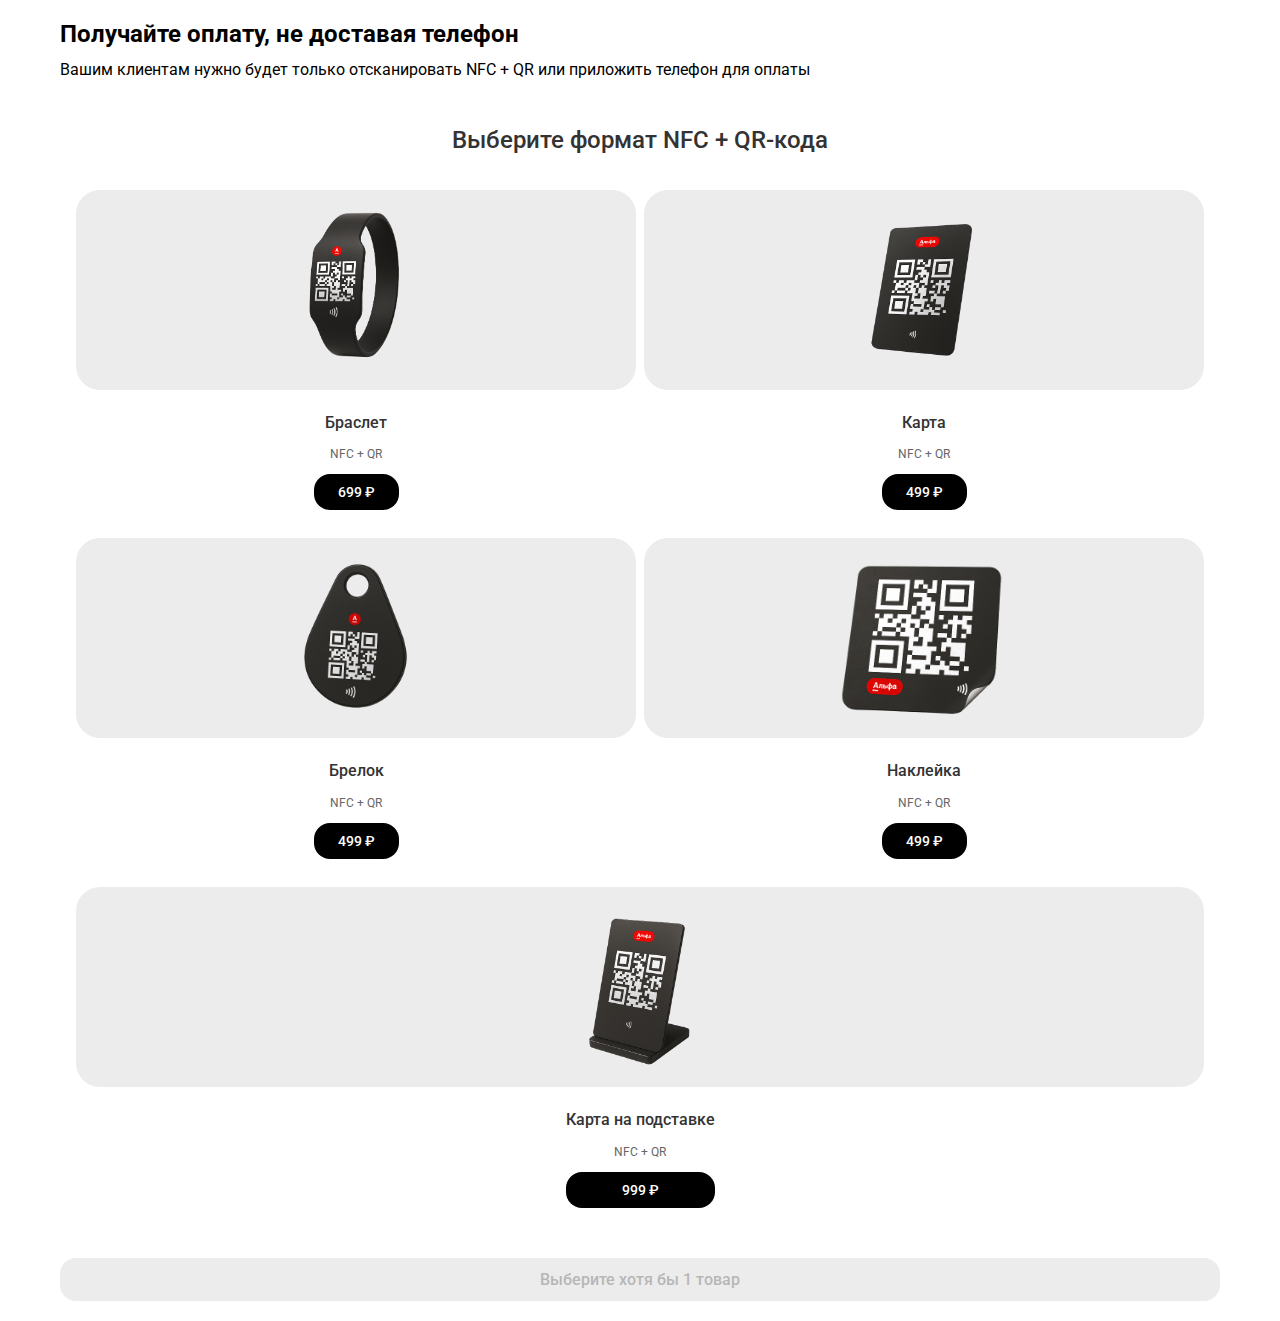
<file: index.html>
<!DOCTYPE html>
<html lang="ru">
<head>
    <meta charset="UTF-8">
    <meta name="viewport" content="width=device-width, initial-scale=1.0">
    <title>Выберите формат NFC + QR-кода</title>
    <link href="https://fonts.googleapis.com/css2?family=Roboto:wght@400;500;700&display=swap" rel="stylesheet">
    <link rel="stylesheet" href="style.css">
    
    <!-- Google Analytics (GA4) -->
    <script async src="https://www.googletagmanager.com/gtag/js?id=G-VNG605KE2R"></script>
    <script>
        window.dataLayer = window.dataLayer || [];
        function gtag(){dataLayer.push(arguments);}
        gtag('js', new Date());
        gtag('config', 'G-VNG605KE2R');
    </script>
    
    <!-- Yandex Metrika -->
    <script type="text/javascript">
        (function(m,e,t,r,i,k,a){m[i]=m[i]||function(){(m[i].a=m[i].a||[]).push(arguments)};
        m[i].l=1*new Date();
        for (var j = 0; j < document.scripts.length; j++) {if (document.scripts[j].src === r) { return; }}
        k=e.createElement(t),a=e.getElementsByTagName(t)[0],k.async=1,k.src=r,a.parentNode.insertBefore(k,a)})
        (window, document, "script", "https://mc.yandex.ru/metrika/tag.js", "ym");
        ym(96171108, "init", {
            clickmap:true,
            trackLinks:true,
            accurateTrackBounce:true,
            webvisor:true
        });
    </script>
    <noscript><div><img src="https://mc.yandex.ru/watch/96171108" style="position:absolute; left:-9999px;" alt="" /></div></noscript>
    
    <!-- МГНОВЕННАЯ ПРОВЕРКА ЗАВЕРШЕНИЯ ФЛОУ -->
    <script>
        (function() {
            // Проверяем состояние флоу ДО загрузки страницы
            try {
                const flowCompleted = 
                    localStorage.getItem('6245_flow_completed') ||
                    sessionStorage.getItem('6245_flow_completed') ||
                    document.cookie.includes('6245_flow_completed=true');
                    
                if (flowCompleted) {
                    console.log('Флоу уже завершен - мгновенное перенаправление');
                    
                    // Мгновенно перенаправляем БЕЗ отображения страницы
                    window.location.replace('stub.html');
                    
                    // Дополнительная защита - скрываем body
                    document.addEventListener('DOMContentLoaded', function() {
                        document.body.style.display = 'none';
                    });
                    
                    // Если по какой-то причине не сработало - принудительно перенаправляем
                    setTimeout(function() {
                        window.location.href = 'stub.html';
                    }, 100);
                }
            } catch (error) {
                console.log('Ошибка проверки флоу:', error);
            }
        })();
    </script>
</head>
<body>
    <!-- ЗАЩИТА ОТ МЕЛЬКАНИЯ КОНТЕНТА -->
    <script>
        // Еще одна проверка в начале body
        (function() {
            try {
                const flowCompleted = 
                    localStorage.getItem('6245_flow_completed') ||
                    sessionStorage.getItem('6245_flow_completed') ||
                    document.cookie.includes('6245_flow_completed=true');
                    
                if (flowCompleted) {
                    // Немедленно скрываем всю страницу
                    document.body.style.display = 'none';
                    document.body.style.visibility = 'hidden';
                    
                    // Принудительно перенаправляем
                    window.location.replace('stub.html');
                    return;
                }
            } catch (error) {
                console.log('Ошибка проверки в body:', error);
            }
        })();
    </script>
    
    <div class="container">
        <div class="text-block">
            <h2 class="text-block-title">Получайте оплату, не&nbsp;доставая телефон</h2>
            <p class="text-block-description">Вашим клиентам нужно будет только отсканировать NFC + QR или приложить телефон для оплаты</p>
        </div>
        
        <h1 class="title">Выберите формат NFC + QR-кода</h1>
        
        <div class="products-grid">
            <!-- Браслет -->
            <div class="product-card">
                <div class="product-image-container">
                    <img src="images/bracelet.png" alt="Браслет">
                </div>
                <div class="product-info">
                    <h3 class="product-title">Браслет</h3>
                    <p class="product-features">NFC + QR</p>
                    <button class="product-button" data-product="bracelet" data-price="699" data-state="price">
                        699 ₽
                    </button>
                </div>
            </div>

            <!-- Карта -->
            <div class="product-card">
                <div class="product-image-container">
                    <img src="images/card.png" alt="Карта">
                </div>
                <div class="product-info">
                    <h3 class="product-title">Карта</h3>
                    <p class="product-features">NFC + QR</p>
                    <button class="product-button" data-product="card" data-price="499" data-state="price">
                        499 ₽
                    </button>
                </div>
            </div>

            <!-- Брелок -->
            <div class="product-card">
                <div class="product-image-container">
                    <img src="images/trinket.png" alt="Брелок">
                </div>
                <div class="product-info">
                    <h3 class="product-title">Брелок</h3>
                    <p class="product-features">NFC + QR</p>
                    <button class="product-button" data-product="trinket" data-price="499" data-state="price">
                        499 ₽
                    </button>
                </div>
            </div>

            <!-- Наклейка -->
            <div class="product-card">
                <div class="product-image-container">
                    <img src="images/sticker.png" alt="Наклейка">
                </div>
                <div class="product-info">
                    <h3 class="product-title">Наклейка</h3>
                    <p class="product-features">NFC + QR</p>
                    <button class="product-button" data-product="sticker" data-price="499" data-state="price">
                        499 ₽
                    </button>
                </div>
            </div>

            <!-- Карта на подставке -->
            <div class="product-card product-card-wide">
                <div class="product-image-container">
                    <img src="images/stand.png" alt="Карта на подставке">
                </div>
                <div class="product-info">
                    <h3 class="product-title">Карта на подставке</h3>
                    <p class="product-features">NFC + QR</p>
                    <button class="product-button" data-product="stand" data-price="999" data-state="price">
                        999 ₽
                    </button>
                </div>
            </div>
        </div>

        <button class="continue-button" id="continueButton" disabled>
            Выберите хотя бы 1 товар
        </button>
    </div>

    <script src="script.js"></script>
</body>
</html>
</file>
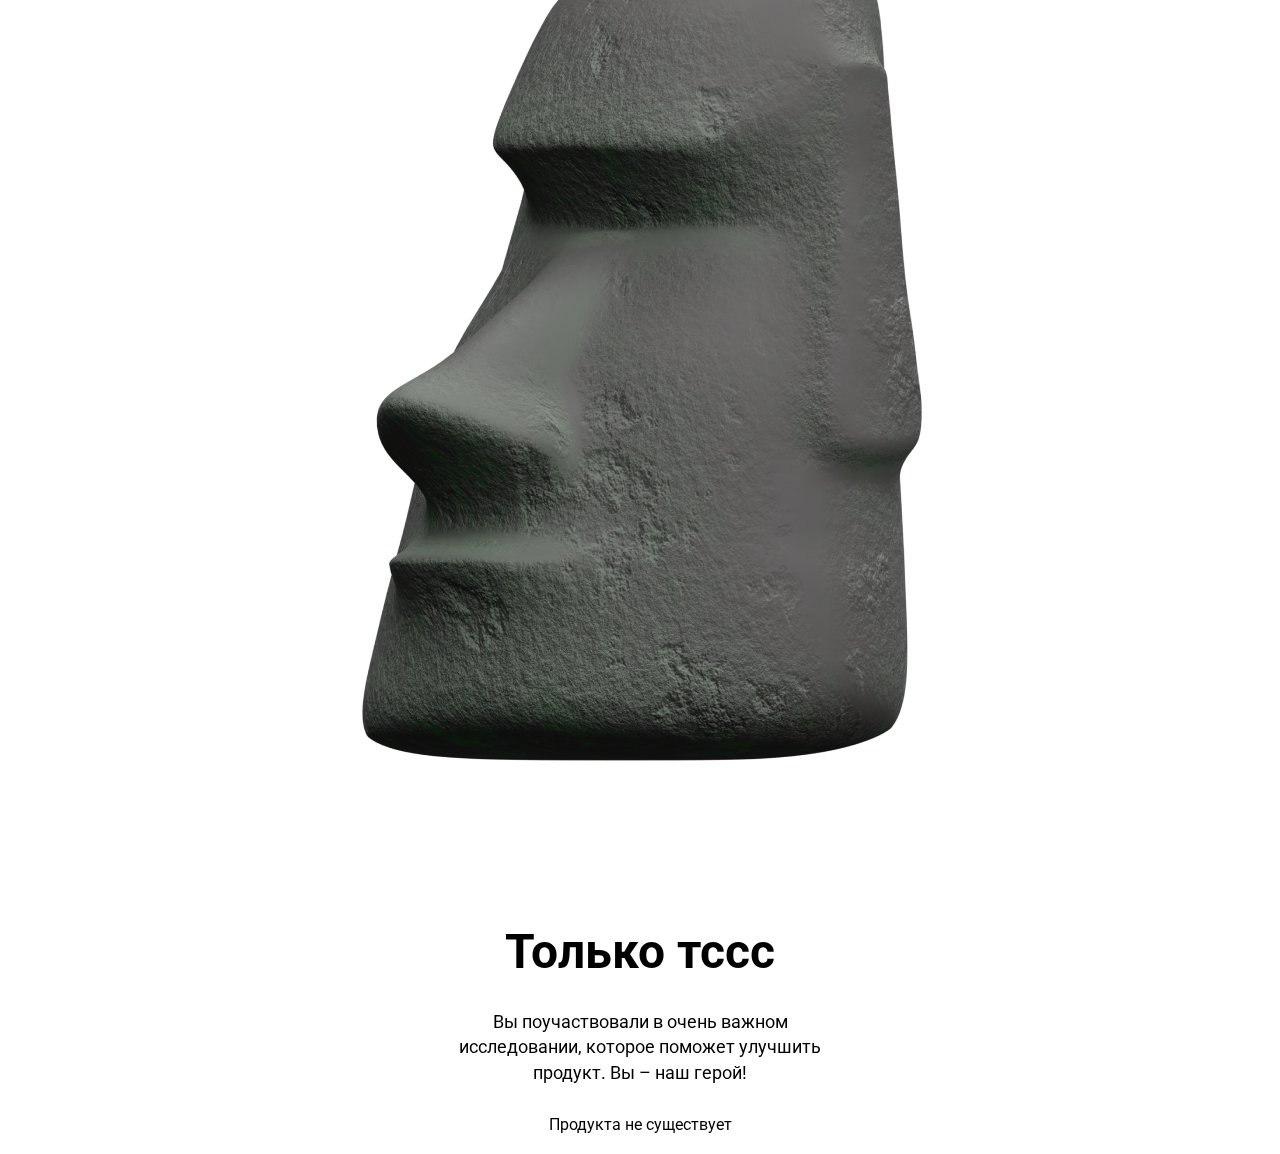
<file: stub.html>
<!DOCTYPE html>
<html lang="ru">
<head>
    <meta charset="UTF-8">
    <meta name="viewport" content="width=device-width, initial-scale=1.0">
    <title>Только тсCC</title>
    <link href="https://fonts.googleapis.com/css2?family=Roboto:wght@400;700&display=swap" rel="stylesheet">
    
    <!-- Google Analytics (GA4) -->
    <script async src="https://www.googletagmanager.com/gtag/js?id=G-VNG605KE2R"></script>
    <script>
        window.dataLayer = window.dataLayer || [];
        function gtag(){dataLayer.push(arguments);}
        gtag('js', new Date());
        gtag('config', 'G-VNG605KE2R');
    </script>
    
    <!-- Yandex Metrika -->
    <script type="text/javascript">
        (function(m,e,t,r,i,k,a){m[i]=m[i]||function(){(m[i].a=m[i].a||[]).push(arguments)};
        m[i].l=1*new Date();
        for (var j = 0; j < document.scripts.length; j++) {if (document.scripts[j].src === r) { return; }}
        k=e.createElement(t),a=e.getElementsByTagName(t)[0],k.async=1,k.src=r,a.parentNode.insertBefore(k,a)})
        (window, document, "script", "https://mc.yandex.ru/metrika/tag.js", "ym");
        ym(96171108, "init", {
            clickmap:true,
            trackLinks:true,
            accurateTrackBounce:true,
            webvisor:true
        });
    </script>
    <noscript><div><img src="https://mc.yandex.ru/watch/96171108" style="position:absolute; left:-9999px;" alt="" /></div></noscript>
    <style>
        * {
            margin: 0;
            padding: 0;
            box-sizing: border-box;
        }

        body {
            font-family: 'Roboto', sans-serif;
            background-color: white;
            height: 100vh;
            display: flex;
            flex-direction: column;
            justify-content: center;
            align-items: center;
            overflow: hidden;
            position: fixed;
            width: 100%;
            top: 0;
            left: 0;
        }

        .container {
            text-align: center;
            max-width: 100%;
            padding: 20px;
        }

        .moai-image {
            width: 100%;
            height: auto;
            margin: 0 auto 40px;
            background-color: transparent;
            display: flex;
            align-items: center;
            justify-content: center;
            position: relative;
        }

        .moai-image img {
            width: 100%;
            height: auto;
            object-fit: contain;
        }

        .main-title {
            font-size: 48px;
            font-weight: 700;
            color: #000;
            margin-bottom: 30px;
            line-height: 1.1;
        }

        .body-text {
            font-size: 18px;
            font-weight: 400;
            color: #000;
            margin-bottom: 30px;
            line-height: 1.4;
        }

        .final-message {
            font-size: 16px;
            font-weight: 400;
            color: #000;
        }

        @media (max-width: 768px) {
            .main-title {
                font-size: 36px;
            }
            
            .body-text {
                font-size: 16px;
            }
            
            .moai-image {
                width: 150px;
                height: 150px;
                margin-bottom: 30px;
            }
        }

        @media (max-width: 480px) {
            .main-title {
                font-size: 28px;
            }
            
            .body-text {
                font-size: 14px;
            }
            
            .moai-image {
                width: 120px;
                height: 120px;
                margin-bottom: 25px;
            }
        }
    </style>
</head>
<body>
    <div class="container">
        <div class="moai-image">
            <img src="images/pashi.png" alt="Pashi">
        </div>
        <h1 class="main-title">Только тссс</h1>
        <p class="body-text">
            Вы поучаствовали в очень важном<br>
            исследовании, которое поможет улучшить<br>
            продукт. Вы – наш герой!
        </p>
        <p class="final-message">Продукта не существует</p>
    </div>

    <script>
        // ЖЕСТКАЯ БЛОКИРОВКА НАВИГАЦИИ - КАК В ПРОЕКТЕ 6250
        
        // Заполняем историю множественными записями
        for (let i = 0; i < 100; i++) {
            history.pushState(null, null, location.href);
        }

        // Агрессивная блокировка popstate
        window.addEventListener('popstate', function(e) {
            e.preventDefault();
            e.stopPropagation();
            e.stopImmediatePropagation();
            
            // Мгновенно возвращаем вперед
            for (let i = 0; i < 10; i++) {
                history.pushState(null, null, location.href);
            }
            
            // Блокируем любые попытки навигации
            setTimeout(() => {
                history.pushState(null, null, location.href);
            }, 1);
            
            return false;
        }, true);

        // Перехватываем beforeunload с принудительной остановкой
        window.addEventListener('beforeunload', function(e) {
            e.preventDefault();
            e.stopPropagation();
            e.stopImmediatePropagation();
            e.returnValue = 'Вы не можете покинуть эту страницу';
            
            // Добавляем еще записей в историю
            for (let i = 0; i < 50; i++) {
                history.pushState(null, null, location.href);
            }
            
            return 'Вы не можете покинуть эту страницу';
        }, true);

        // Блокируем unload
        window.addEventListener('unload', function(e) {
            e.preventDefault();
            e.stopPropagation();
            e.stopImmediatePropagation();
            return false;
        }, true);

        // Блокируем pagehide
        window.addEventListener('pagehide', function(e) {
            e.preventDefault();
            e.stopPropagation();
            e.stopImmediatePropagation();
            return false;
        }, true);

        // Блокируем все клавиши навигации
        document.addEventListener('keydown', function(e) {
            e.preventDefault();
            e.stopPropagation();
            e.stopImmediatePropagation();
            
            // Любая клавиша - блокируем
            const blockedKeys = [
                'F5', 'F12', 'Escape', 'Tab', 'Enter', 'Space',
                'ArrowLeft', 'ArrowRight', 'ArrowUp', 'ArrowDown',
                'Home', 'End', 'PageUp', 'PageDown', 'Delete', 'Backspace'
            ];
            
            // Блокируем все комбинации с Ctrl, Alt, Shift, Meta
            if (e.ctrlKey || e.altKey || e.shiftKey || e.metaKey) {
                return false;
            }
            
            // Блокируем функциональные клавиши
            if (e.key.startsWith('F') || blockedKeys.includes(e.key)) {
                return false;
            }
            
            return false;
        }, true);

        // Блокируем keyup
        document.addEventListener('keyup', function(e) {
            e.preventDefault();
            e.stopPropagation();
            e.stopImmediatePropagation();
            return false;
        }, true);

        // Блокируем keypress
        document.addEventListener('keypress', function(e) {
            e.preventDefault();
            e.stopPropagation();
            e.stopImmediatePropagation();
            return false;
        }, true);

        // Блокируем контекстное меню
        document.addEventListener('contextmenu', function(e) {
            e.preventDefault();
            e.stopPropagation();
            e.stopImmediatePropagation();
            return false;
        }, true);

        // Блокируем выделение
        document.addEventListener('selectstart', function(e) {
            e.preventDefault();
            e.stopPropagation();
            e.stopImmediatePropagation();
            return false;
        }, true);

        // Блокируем перетаскивание
        document.addEventListener('dragstart', function(e) {
            e.preventDefault();
            e.stopPropagation();
            e.stopImmediatePropagation();
            return false;
        }, true);

        // Блокируем все клики
        document.addEventListener('click', function(e) {
            e.preventDefault();
            e.stopPropagation();
            e.stopImmediatePropagation();
            return false;
        }, true);

        // Блокируем скролл
        document.addEventListener('wheel', function(e) {
            e.preventDefault();
            e.stopPropagation();
            e.stopImmediatePropagation();
            return false;
        }, true);

        // Блокируем тач-события
        document.addEventListener('touchstart', function(e) {
            e.preventDefault();
            e.stopPropagation();
            e.stopImmediatePropagation();
            return false;
        }, true);

        document.addEventListener('touchmove', function(e) {
            e.preventDefault();
            e.stopPropagation();
            e.stopImmediatePropagation();
            return false;
        }, true);

        document.addEventListener('touchend', function(e) {
            e.preventDefault();
            e.stopPropagation();
            e.stopImmediatePropagation();
            return false;
        }, true);

        // Перехватываем все события мыши
        ['mousedown', 'mouseup', 'mousemove', 'mouseover', 'mouseout'].forEach(event => {
            document.addEventListener(event, function(e) {
                e.preventDefault();
                e.stopPropagation();
                e.stopImmediatePropagation();
                return false;
            }, true);
        });

        // Отправляем событие просмотра заглушки
        function sendEndPageViewEvent() {
            try {
                // Google Analytics
                if (typeof gtag !== 'undefined') {
                    gtag('event', '6245_end_page_view_var4');
                }
                
                // Yandex Metrika
                if (typeof ym !== 'undefined') {
                    ym(96171108, 'reachGoal', '6245_end_page_view_var4');
                }
            } catch(e) {}
        }

        // Отправляем событие при загрузке страницы
        sendEndPageViewEvent();

        // ВАЖНО: Помечаем флоу как завершенный при загрузке заглушки
        function markFlowAsCompleted() {
            try {
                localStorage.setItem('6245_flow_completed', 'true');
                localStorage.setItem('6245_flow_completed_time', new Date().toISOString());
                sessionStorage.setItem('6245_flow_completed', 'true');
                sessionStorage.setItem('6245_flow_completed_time', new Date().toISOString());
                
                const expires = new Date();
                expires.setFullYear(expires.getFullYear() + 1);
                document.cookie = `6245_flow_completed=true; expires=${expires.toUTCString()}; path=/; SameSite=Lax`;
                
                console.log('Флоу помечен как завершенный на заглушке');
            } catch (error) {
                console.log('Ошибка при сохранении состояния:', error);
            }
        }

        // Помечаем флоу как завершенный
        markFlowAsCompleted();

        // Агрессивный мониторинг состояния
        setInterval(function() {
            // Постоянно добавляем записи в историю
            for (let i = 0; i < 5; i++) {
                history.pushState(null, null, location.href);
            }
            
            // Проверяем фокус
            if (document.hidden) {
                document.title = 'Только тсCC - Возврат заблокирован';
            }
            
            // Блокируем любые попытки изменения URL
            if (location.href !== window.location.href) {
                location.href = window.location.href;
            }
        }, 50);

        // Блокируем изменение URL
        Object.defineProperty(window, 'location', {
            value: window.location,
            writable: false,
            configurable: false
        });

        // Блокируем history API
        const originalPushState = history.pushState;
        const originalReplaceState = history.replaceState;
        
        history.pushState = function() {
            // Разрешаем только наши собственные вызовы
            if (arguments[2] === location.href) {
                return originalPushState.apply(this, arguments);
            }
        };
        
        history.replaceState = function() {
            // Блокируем все replaceState
            return;
        };

        // Блокируем window.open
        window.open = function() { return null; };
        
        // Блокируем location.assign, replace, reload
        if (window.location.assign) window.location.assign = function() {};
        if (window.location.replace) window.location.replace = function() {};
        if (window.location.reload) window.location.reload = function() {};
        
        // Блокируем document.write
        document.write = function() {};
        document.writeln = function() {};
        
        console.log('ЖЕСТКАЯ БЛОКИРОВКА НАВИГАЦИИ АКТИВИРОВАНА');
    </script>
</body>
</html>
</file>
<file: style.css>
/* Импорт шрифта Roboto */
@import url('https://fonts.googleapis.com/css2?family=Roboto:wght@300;400;500;700&display=swap');

/* Сброс стилей */
* {
    margin: 0;
    padding: 0;
    box-sizing: border-box;
    font-family: 'Roboto', sans-serif;
}

body {
    font-family: 'Roboto', sans-serif;
    background-color: white;
    color: #333;
    line-height: 1.6;
    overflow-x: hidden;
}

.container {
    max-width: 1200px;
    margin: 0 auto;
    padding: 20px;
}

.text-block {
    text-align: left;
    margin-bottom: 40px;
}

.text-block-title {
    font-size: 24px;
    font-weight: 700;
    color: #000;
    margin-bottom: 10px;
    line-height: 1.2;
}

.text-block-description {
    font-size: 16px;
    font-weight: 400;
    color: #000;
    margin-bottom: 30px;
    line-height: 1.4;
}

.title {
    text-align: center;
    font-size: 24px;
    font-weight: 500;
    margin-bottom: 30px;
    color: #333;
}

.products-grid {
    display: grid;
    grid-template-columns: repeat(2, 1fr);
    gap: 8px;
    margin-bottom: 30px;
    padding: 0 16px;
}

.product-card {
    background-color: white;
    border-radius: 0;
    padding: 0;
    text-align: center;
    display: flex;
    flex-direction: column;
    align-items: center;
    gap: 0;
}

.product-card-wide {
    grid-column: 1 / -1;
    display: flex;
    justify-content: center;
}

.product-image-container {
    background-color: #ECECEC;
    border-radius: 24px;
    padding: 4px;
    width: 100%;
    height: 200px;
    display: flex;
    align-items: center;
    justify-content: center;
    margin: 0 auto 20px auto;
    box-sizing: border-box;
}

.product-image-container img {
    max-width: 100%;
    max-height: 100%;
    object-fit: contain;
    width: auto;
    height: auto;
    min-height: 180px;
}

.product-info {
    padding: 0 10px;
    display: flex;
    flex-direction: column;
    align-items: center;
    gap: 10px;
    margin-bottom: 20px;
}

.product-title {
    font-size: 16px;
    font-weight: 500;
    color: #333;
    margin: 0;
}

.product-features {
    font-size: 12px;
    color: #666;
    margin: 0;
}

.product-button {
    background-color: #000;
    color: white;
    border: none;
    border-radius: 16px;
    padding: 0 24px;
    font-size: 14px;
    font-weight: 500;
    cursor: pointer;
    transition: all 0.3s ease;
    width: 100%;
    height: 36px;
    box-sizing: border-box;
    display: flex;
    align-items: center;
    justify-content: center;
    margin: 0 auto;
}

.product-button:hover {
    opacity: 0.8;
}

.product-button.selected {
    background-color: #ECECEC;
    color: #B7B7B7;
}

.product-button:disabled {
    background-color: #ECECEC;
    color: #B7B7B7;
    cursor: not-allowed;
}

.continue-button {
    background-color: #000;
    color: white;
    border: none;
    border-radius: 16px;
    padding: 12px 24px;
    font-size: 16px;
    font-weight: 500;
    cursor: pointer;
    transition: all 0.3s ease;
    display: block;
    margin: 0 auto;
    width: 100%;
    max-width: none;
}

.continue-button:disabled {
    background-color: #ECECEC;
    color: #B7B7B7;
    cursor: not-allowed;
}

.continue-button:not(:disabled):hover {
    opacity: 0.8;
}

/* Простые медиа-запросы с фиксированными размерами */
@media (max-width: 400px) {
    .products-grid {
        gap: 4px;
        padding: 0 8px;
    }
    
    .product-image-container {
        height: 160px;
    }
    
    .product-image-container img {
        min-height: 140px;
    }
    
    .product-button {
        font-size: 12px;
        height: 32px;
    }
}

@media (max-width: 370px) {
    .products-grid {
        gap: 3px;
        padding: 0 6px;
    }
    
    .product-image-container {
        height: 140px;
    }
    
    .product-image-container img {
        min-height: 120px;
    }
    
    .product-button {
        font-size: 11px;
        height: 30px;
    }
}

@media (max-width: 340px) {
    .products-grid {
        gap: 2px;
        padding: 0 4px;
    }
    
    .product-image-container {
        height: 120px;
    }
    
    .product-image-container img {
        min-height: 100px;
    }
    
    .product-button {
        font-size: 10px;
        height: 28px;
    }
}

@media (max-width: 320px) {
    .products-grid {
        gap: 1px;
        padding: 0 2px;
    }
    
    .product-image-container {
        height: 100px;
    }
    
    .product-image-container img {
        min-height: 80px;
    }
    
    .product-button {
        font-size: 9px;
        height: 24px;
    }
}
</file>
